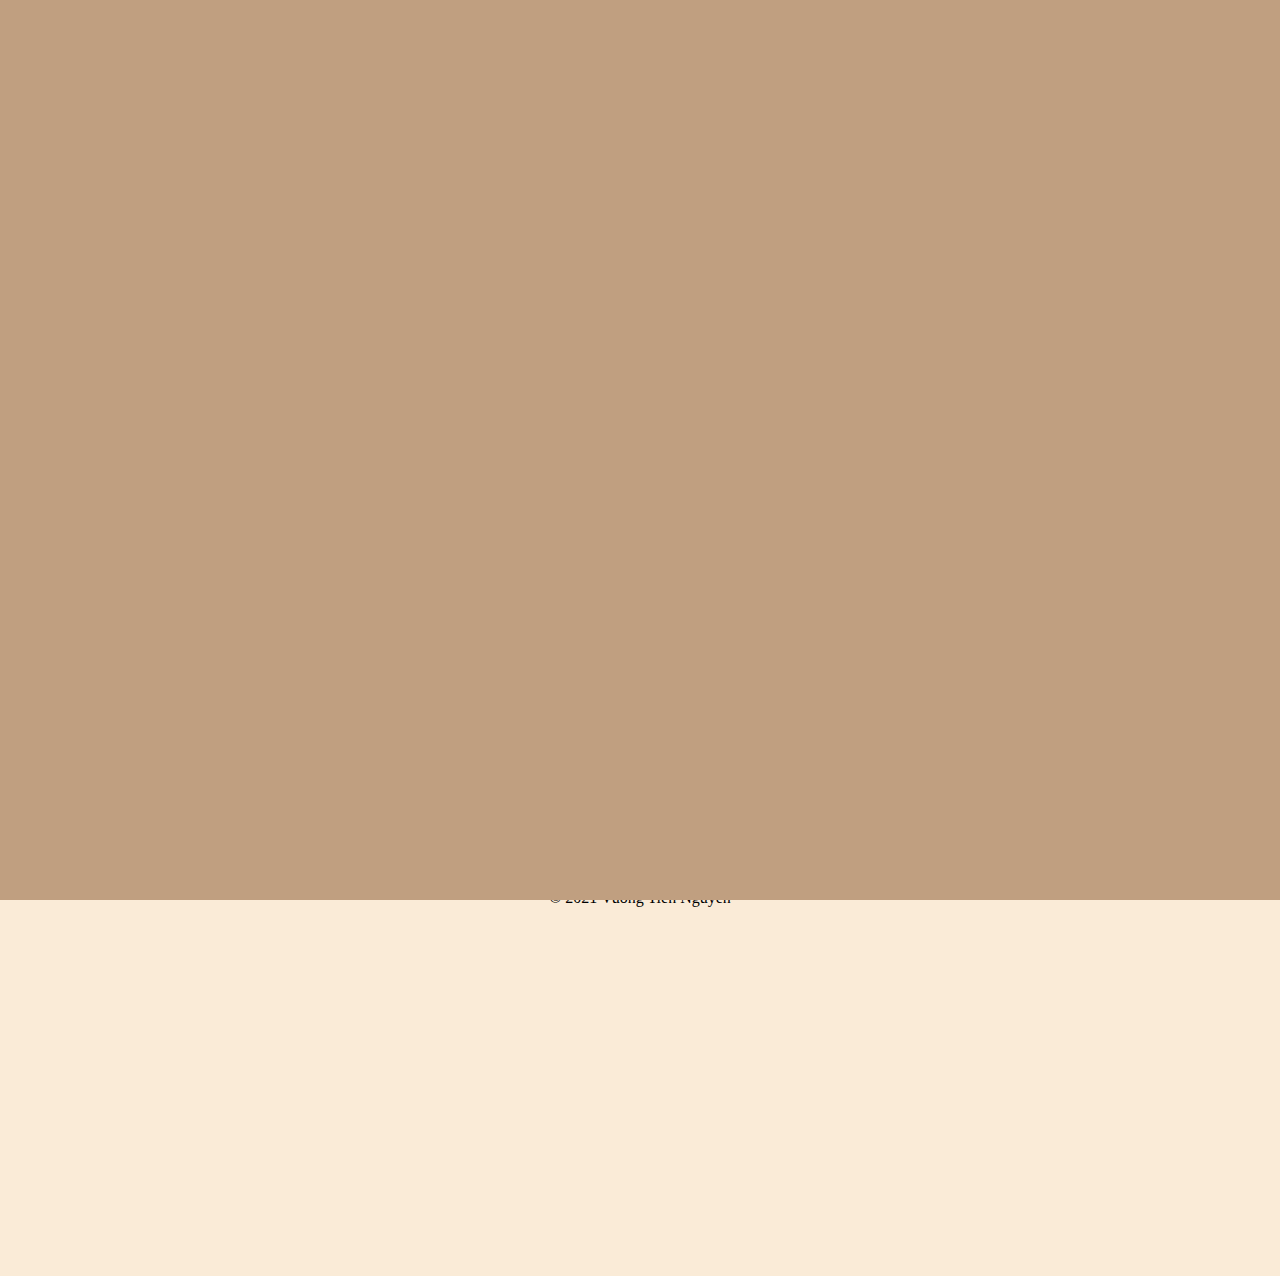
<file: index.html>
<html>
    <head>
        <link rel="stylesheet" type="text/css" href="style4myProfile.css"/>
        <title>Vuong Tien Nguyen</title>
    </head>
        <body>
            <div class="splash">
              <h1 class = "fade-in">Home</h1> 
            </div>


            <div class="header justify">
                <h2>Vuong (Jay) Nguyen</h2>
                <h3>vuongnguyen18@augustana.edu</h3>
                <a href="https://github.com/vuongnguyen18" target="_blank"><img src="github.png" height="50" width="52" alt="The image of github"></a>
                <a href="https://www.linkedin.com/in/vuong-nguyen-3676a7213/" target="_blank"><img src="link.png" height="50" width="52" alt="The image of linkedin"></a>
            </div>

            <nav class="nav">
                <a class="active" href="index.html"> Home</a>
                <a href="project.html"> Project</a>
                <a href="resume.html"> Resume</a>
                <a href="contact.html"> Contact</a>
            </nav>

            <div class= "left justify">
                <img src="background1.png" alt="This is myself"> 
                <svg version="1.1" id="Layer_1" xmlns="http://www.w3.org/2000/svg" xmlns:xlink="http://www.w3.org/1999/xlink" x="0px" y="0px"
	 viewBox="0 0 864 864" style="enable-background:new 0 0 864 864;" xml:space="preserve">
<polyline class="draw" points="95.6,241.9 136.5,337.3 177.4,241.9 177.4,337.3 231.2,337.3 231.2,241.9 263.1,241.9 263.1,337.3 
	263.1,241.9 337.3,241.9 337.3,337.3 263.1,337.3 337.3,337.3 337.3,241.9 360.8,241.9 360.8,337.3 360.8,241.9 412.4,337.3 
	412.4,241.9 448.8,241.9 448.8,337.3 508.6,337.3 508.6,289.6 473,289.6 473.8,317.6 "/>
<line class="draw" x1="448.8" y1="241.9" x2="508.6" y2="241.9"/>
</svg>

                <span>  
                    <p>Welcome to my profile!! </p> 
                    <hr>
                    My name is Vuong Tien Nguyen, I am from Vietnam
                    and I am a student at
                    <a href="https://www.augustana.edu/">Augustana College.</a>
                    I will graduate on May, 2022 with my bachelor 
                    degree and major in Computer Science.
                    I started my interest for computer science at the 
                    beginning of my freshmen year. I began to learn about Javascript
                    and at that time, everything was quite difficult for me since 
                    it was my first time get to actually learned about coding language.
                    However, I always pushing myself to the limit to keep learning and
                    reading the materials which related to Javascript. The more I read 
                    about it, the more I realized that I know nothing (THERE ARE ALWAYS
                    THINGS TO LEARN). During the time at Augustana College, I apply for 
                    internship at <a href=https://www.augustana.edu/academics/core/edge>EDGE</a>
                    Center where I learn graphic design and website coding. And from that, 
                    I know that I want to become a web developer both front and back end.
                </span>
            </div>

            <!--<div class= "under justify">
                <img src="practiceit.PNG" alt="This is autofill image">
                    <span>
                        <p>When I first entered Augustana College, I barely know anything 
                            about computer science and I was very confused. I attended CSC-211 
                            and CSC-212 which introduced me to Javascript and how to code on 
                            Eclipse IDE and the basic things in programming such as 
                            classes, methods, arrays, loops, lists, recursion, sorting and so much more. 
                            I began to practice more using the PracticeIt website. With more problems 
                            that I encounter during the practice, I realized that there is more than one 
                            solution to the problems, and what we learned from the lessons is just the bridge 
                            to connect us to the most optimal solution.</p>
                    </span>
            </div> -->

            <footer class="website-footer"> <!--comment-->
                <p class="footer-left">&copy; 2021 Vuong Tien Nguyen</p>
            </footer>
            <script src="home.js"></script>
        </body>
</html>
</file>
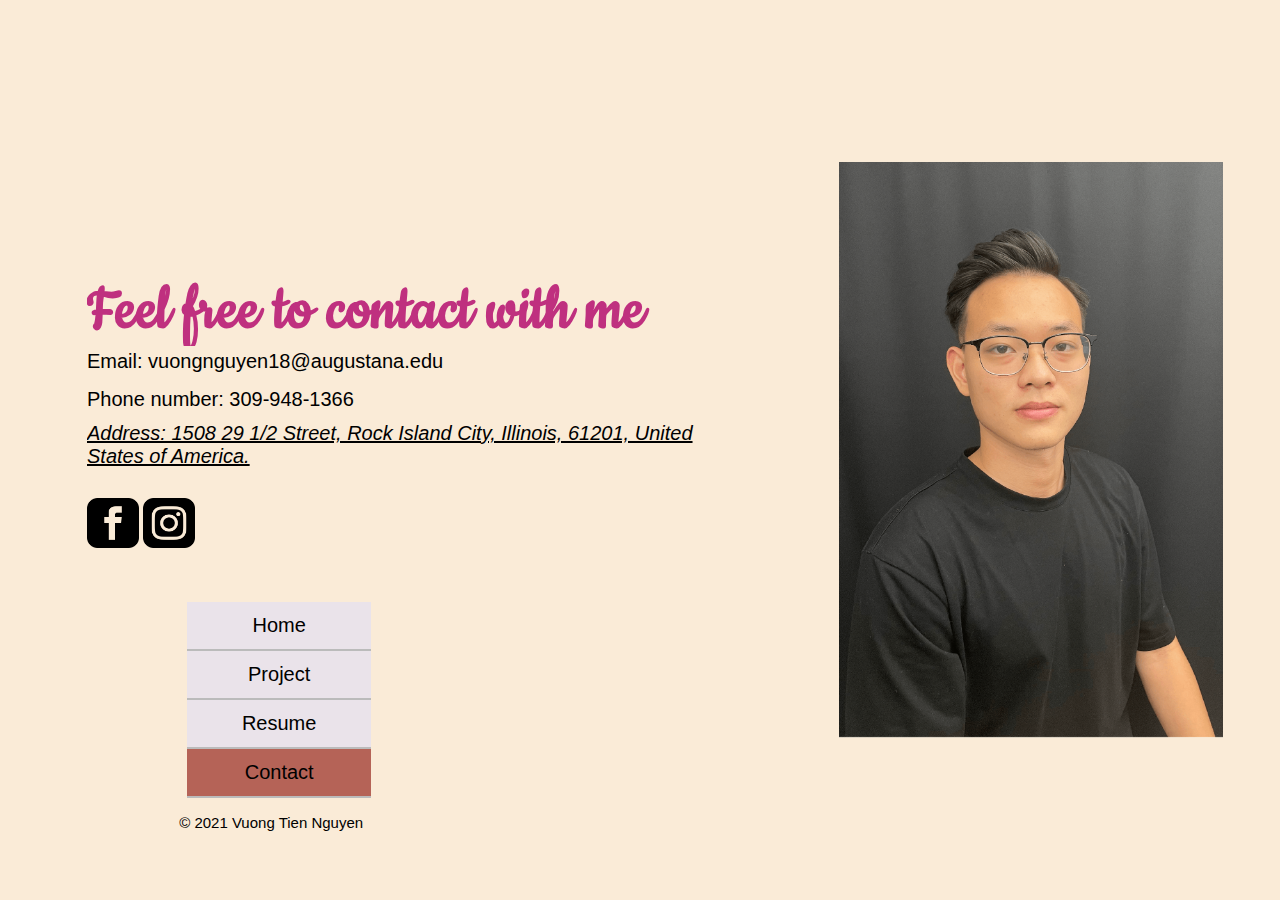
<file: contact.html>
<html>
    <head>
        <link rel="stylesheet" type="text/css" href="contact.css"/>
        <title>My Contact information</title>
    </head>
    <body>
        <div class= 'container'>
            <div class="container_content">
              <div class="container_content_inner">
                <div class="title justify">
                  <h1>Feel free to contact with me through</h1>
                </div>
                <div class="information justify">
                  <p>Email: vuongnguyen18@augustana.edu</p>
                  <br>
                  <p>Phone number: 309-948-1366</p>
                  <br>
                  <Address>Address: 1508 29 1/2 Street, Rock Island City, Illinois, 61201, United States of America.</Address>
                    <div class="icon">
                      <a href="https://www.facebook.com/tieens.vuwong/" target="_blank"><img src="facebook.png" height="50" width="52" alt="The image of facebook"></a>
                      <a href="https://www.instagram.com/t_vuong21/" target="_blank"><img src="instagram.png" height="50" width="52" alt="The image of instagram"></a>
                    </div>

                  <nav class="nav justify">
                    <a href="index.html"> Home</a>
                    <a href="project.html"> Project</a>
                    <a href="resume.html"> Resume</a>
                    <a class="active"  href="contact.html"> Contact</a>
                  </nav>
                </div>
                <footer class="website-footer justify"> <!--comment-->
                  <p class="footer-left">&copy; 2021 Vuong Tien Nguyen</p>
                </footer>
              </div>
            </div>
              <div class="container_outer_img">
                <div class="img-inner">
                    <img src= "background1.png" class="container_img"/>
                </div>
              </div>
          </div>
            <div class="overlay"></div>
    </body>
</html>
</file>
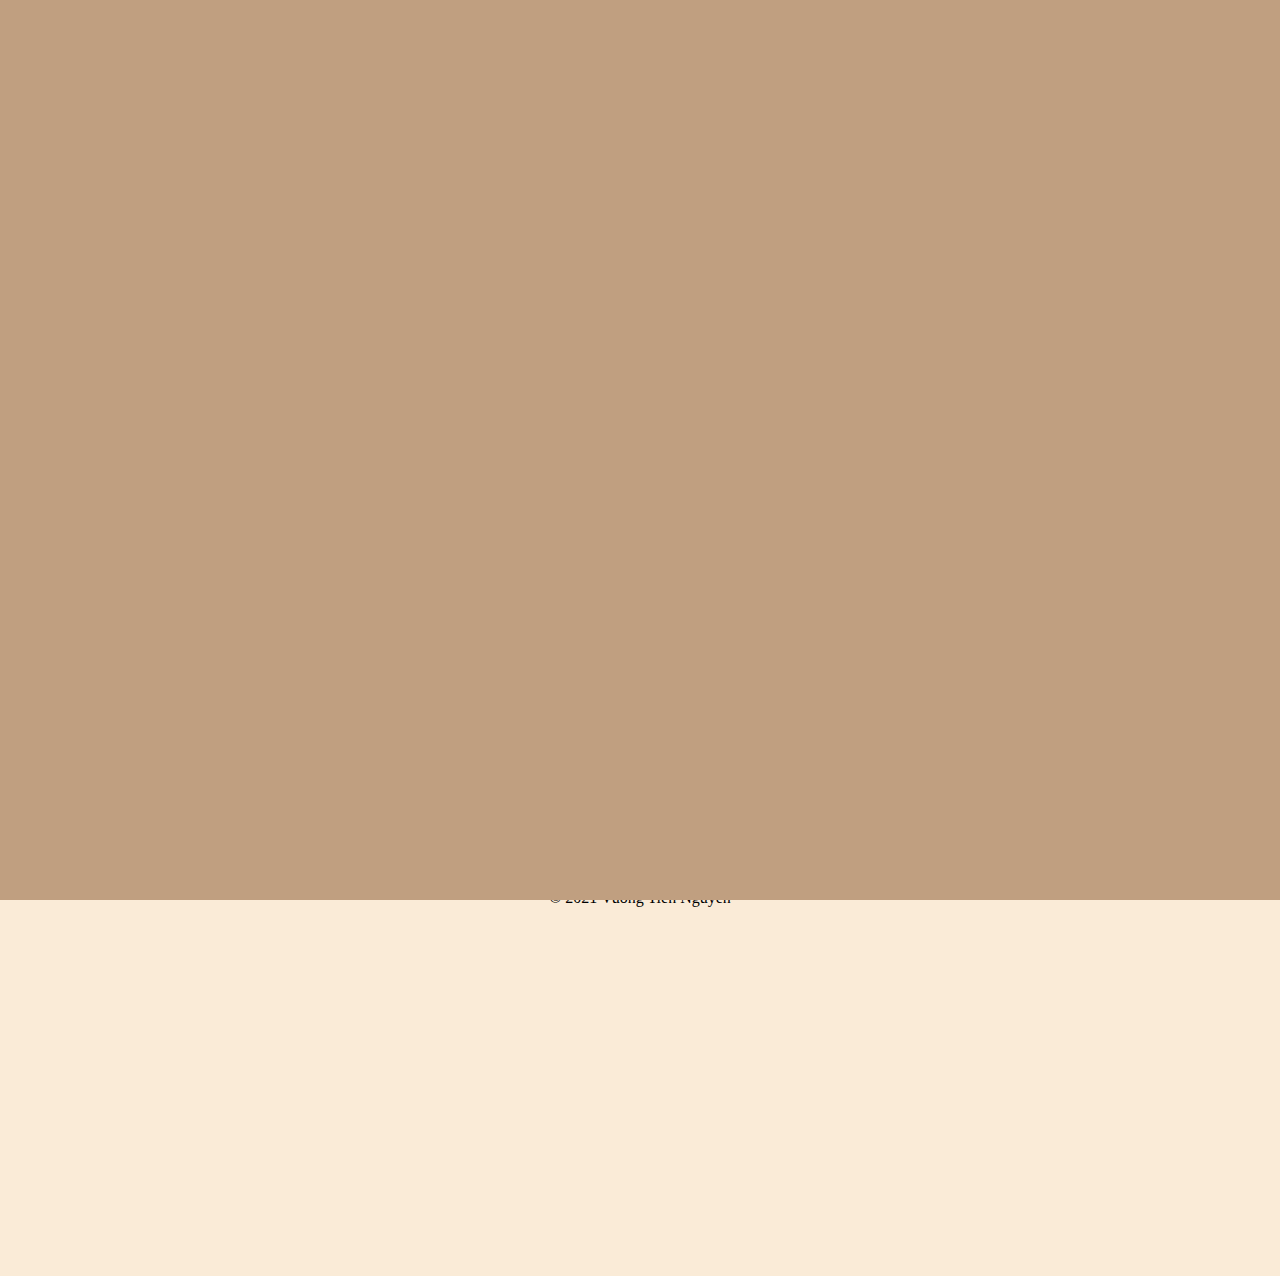
<file: MyProfile.html>
<html>
    <head>
        <link rel="stylesheet" type="text/css" href="style4myProfile.css"/>
        <title>Vuong Tien Nguyen</title>
    </head>
        <body>
            <div class="splash">
              <h1 class = "fade-in">Home</h1> 
            </div>


            <div class="header justify">
                <h2>Vuong (Jay) Nguyen</h2>
                <h3>vuongnguyen18@augustana.edu</h3>
                <a href="https://github.com/vuongnguyen18" target="_blank"><img src="github.png" height="50" width="52" alt="The image of github"></a>
                <a href="https://www.linkedin.com/in/vuong-nguyen-3676a7213/" target="_blank"><img src="link.png" height="50" width="52" alt="The image of linkedin"></a>
            </div>

            <nav class="nav">
                <a class="active" href="MyProfile.html"> Home</a>
                <a href="project.html"> Project</a>
                <a href="Resume.html"> Resume</a>
                <a href="contact.html"> Contact</a>
            </nav>

            <div class= "left justify">
                <img src="background1.png" alt="This is myself"> 
                <svg version="1.1" id="Layer_1" xmlns="http://www.w3.org/2000/svg" xmlns:xlink="http://www.w3.org/1999/xlink" x="0px" y="0px"
	 viewBox="0 0 864 864" style="enable-background:new 0 0 864 864;" xml:space="preserve">
<polyline class="draw" points="95.6,241.9 136.5,337.3 177.4,241.9 177.4,337.3 231.2,337.3 231.2,241.9 263.1,241.9 263.1,337.3 
	263.1,241.9 337.3,241.9 337.3,337.3 263.1,337.3 337.3,337.3 337.3,241.9 360.8,241.9 360.8,337.3 360.8,241.9 412.4,337.3 
	412.4,241.9 448.8,241.9 448.8,337.3 508.6,337.3 508.6,289.6 473,289.6 473.8,317.6 "/>
<line class="draw" x1="448.8" y1="241.9" x2="508.6" y2="241.9"/>
</svg>

                <span>  
                    <p>Welcome to my profile!! </p> 
                    <hr>
                    My name is Vuong Tien Nguyen, I am from Vietnam
                    and I am a student at
                    <a href="https://www.augustana.edu/">Augustana College.</a>
                    I will graduate on May, 2022 with my bachelor 
                    degree and major in Computer Science.
                    I started my interest for computer science at the 
                    beginning of my freshmen year. I began to learn about Javascript
                    and at that time, everything was quite difficult for me since 
                    it was my first time get to actually learned about coding language.
                    However, I always pushing myself to the limit to keep learning and
                    reading the materials which related to Javascript. The more I read 
                    about it, the more I realized that I know nothing (THERE ARE ALWAYS
                    THINGS TO LEARN). During the time at Augustana College, I apply for 
                    internship at <a href=https://www.augustana.edu/academics/core/edge>EDGE</a>
                    Center where I learn graphic design and website coding. And from that, 
                    I know that I want to become a web developer both front and back end.
                </span>
            </div>

            <!--<div class= "under justify">
                <img src="practiceit.PNG" alt="This is autofill image">
                    <span>
                        <p>When I first entered Augustana College, I barely know anything 
                            about computer science and I was very confused. I attended CSC-211 
                            and CSC-212 which introduced me to Javascript and how to code on 
                            Eclipse IDE and the basic things in programming such as 
                            classes, methods, arrays, loops, lists, recursion, sorting and so much more. 
                            I began to practice more using the PracticeIt website. With more problems 
                            that I encounter during the practice, I realized that there is more than one 
                            solution to the problems, and what we learned from the lessons is just the bridge 
                            to connect us to the most optimal solution.</p>
                    </span>
            </div> -->

            <footer class="website-footer"> <!--comment-->
                <p class="footer-left">&copy; 2021 Vuong Tien Nguyen</p>
            </footer>
            <script src="home.js"></script>
        </body>
</html>
</file>
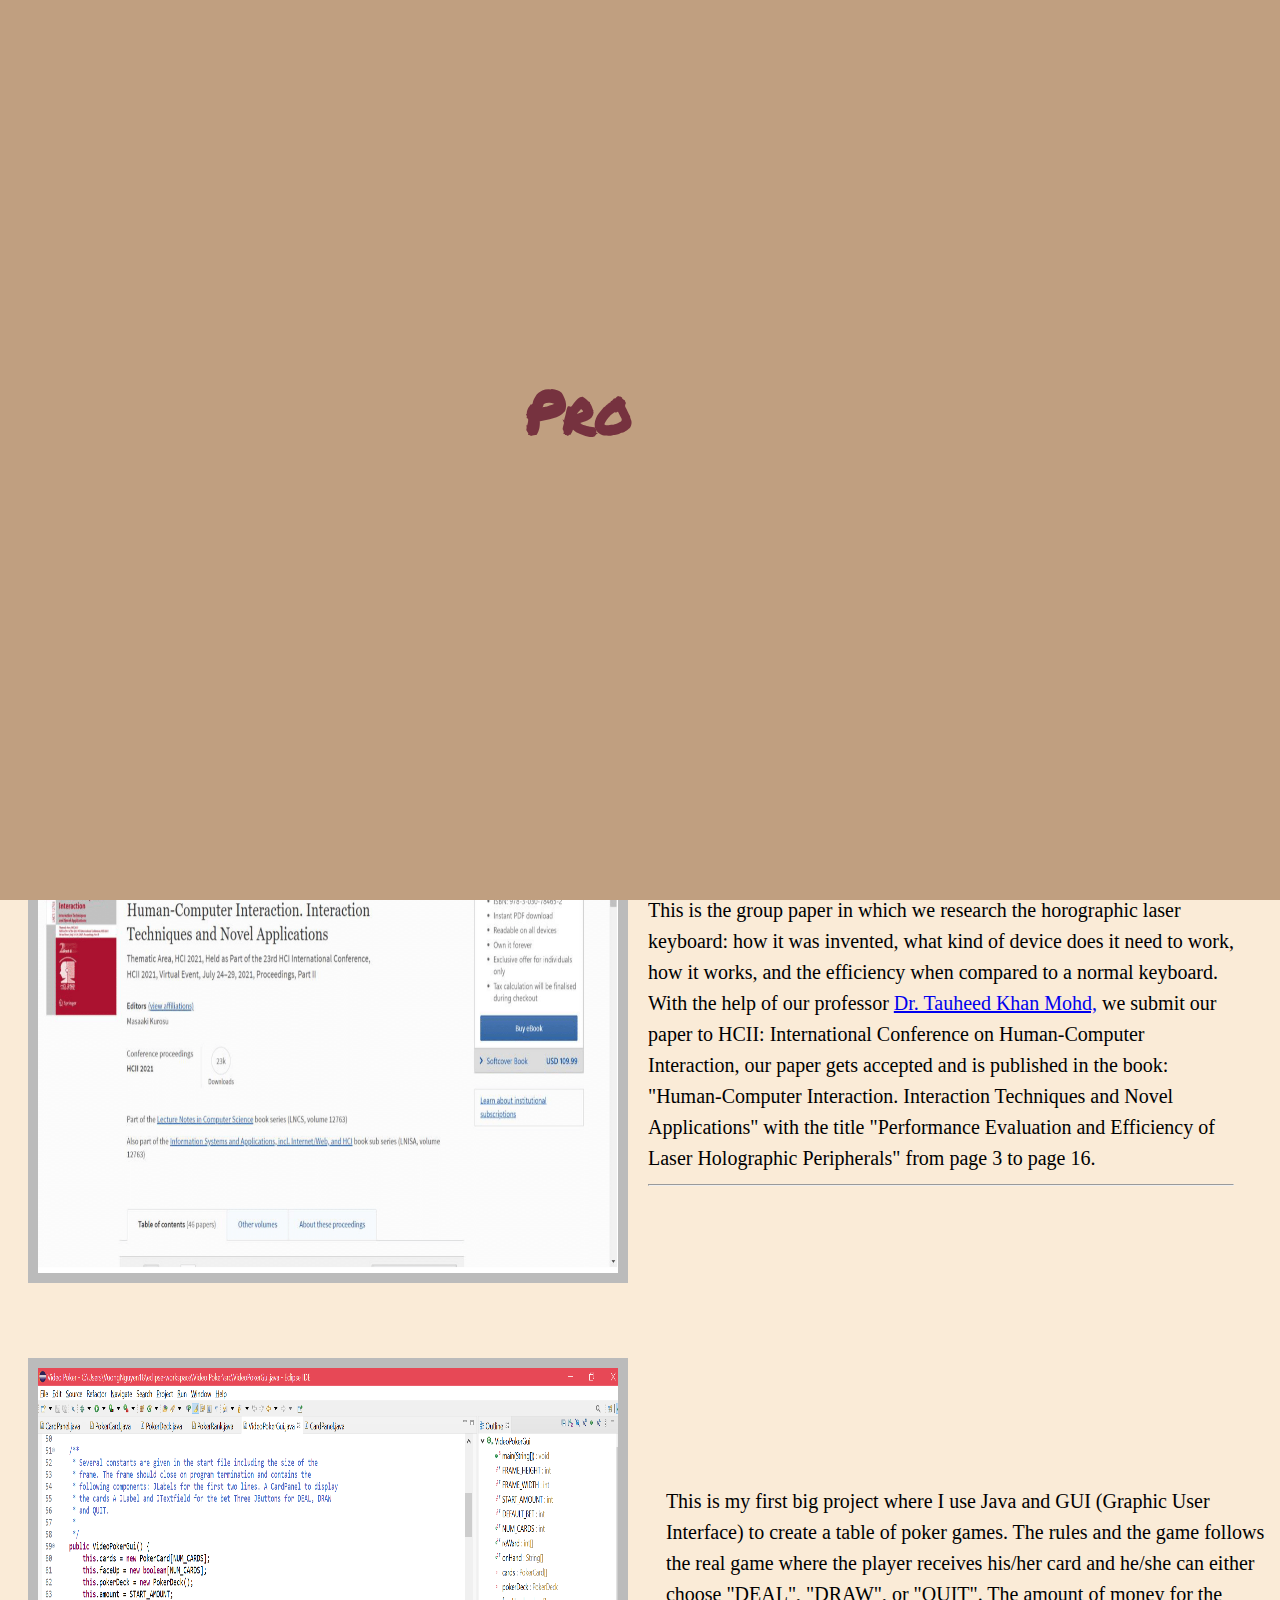
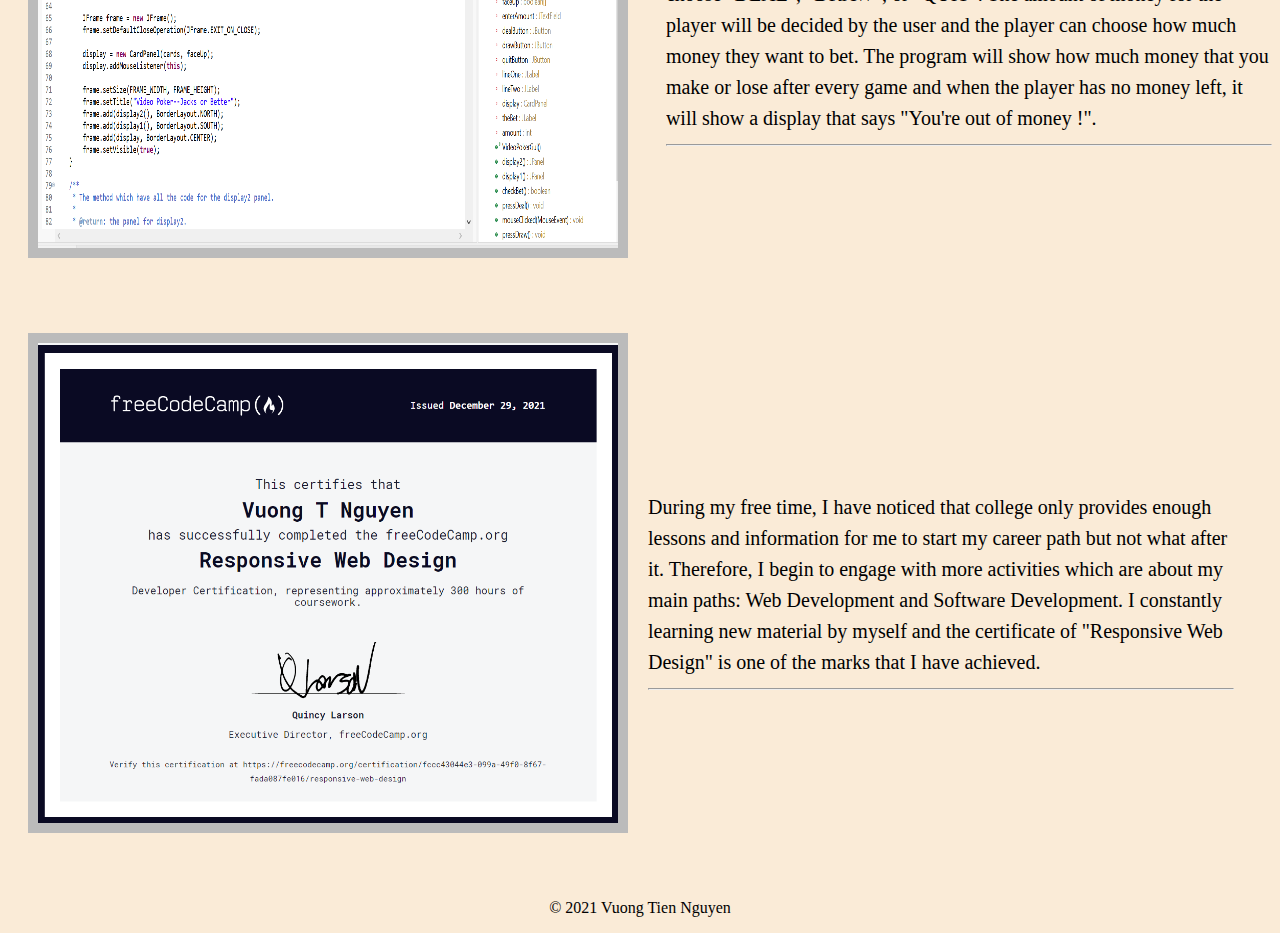
<file: project.html>
<html>
    <head>
        <title>Project by me</title>
        <link rel="stylesheet" type="text/css" href="project.css">
    </head>
    <body>
        <h1>PROJECTS</h1>
        <div class="intro">
            <h2 class="intro-header">
                <span class="half">Pro</span><span class="half">ject</span>
            </h2>
        </div> 


        <nav class="nav">
            <a href="index.html"> Home</a>
            <a class="active" href="project.html"> Project</a>
            <a href="resume.html"> Resume</a>
            <a href="contact.html"> Contact</a>
        </nav>

        <div class="topLeft justify">
            <img src="game.png" alt="topLeftImage">
            <span> This is the group project called "Smart-Car" where we use Java and JavaFX to create 
                a game in which the player will control the blue car and be chased by 
                an enemy car, the target of the game is to get a high score.
                You will control your car by using "W" to go forward, "A" to go left,
                "D" to go right, "S" to go backward. Every time you hit the left side 
                and right side of the sidewalk, you will be lost 20 health, if you hit 
                a car on the road then you will lose 10 health. The pattern of the enemy
                car will be random, if the enemy car hits you, you will not be able to 
                control your car. The health box will appear randomly on the road and 
                it will increase your health by 20.
                <hr>
            </span>
        </div>

        <div class="middle justify">
            <img src="bookpage.png" alt="middleImage">
            <span> This is the group paper in which we research the horographic laser 
                keyboard: how it was invented, what kind of device does it need to work, 
                how it works, and the efficiency when compared to a normal keyboard. 
                With the help of our professor  
                <a href="https://www.augustana.edu/academics/faculty-directory/tauheed-khan-mohd">Dr. Tauheed Khan Mohd,</a>
                we submit our paper to HCII: International Conference on Human-Computer Interaction, our paper
                gets accepted and is published in the book: "Human-Computer Interaction. Interaction Techniques and Novel Applications" 
                with the title "Performance Evaluation and Efficiency of Laser Holographic Peripherals" from page 3 to page 16.
                <hr>
            </span>
        </div>

        <div class="bottomLeft justify">
            <img src="poker.PNG" alt="bottomLeftImage">
            <span> This is my first big project where I use Java and GUI (Graphic User Interface) to create a table of poker games. 
                The rules and the game follows the real game where the player receives his/her card and he/she can either choose 
                "DEAL", "DRAW", or "QUIT". The amount of money for the player will be decided by the user and the player can choose 
                how much money they want to bet. The program will show how much money that you make or lose after every game and 
                when the player has no money left, it will show a display that says "You're out of money !".
                <hr>
            </span>
        </div>

        <div class="bottom justify">
            <img src="webdesign.png" alt="bottomLeftImage"> <!--if you want to put the image to the right then put this line after span-->
            <span>During my free time, I have noticed that college only 
                provides enough lessons and information for me to 
                start my career path but not what after it. Therefore, I
                begin to engage with more activities which are about my 
                main paths: Web Development and Software Development. I 
                constantly learning new material by myself and the certificate 
                of "Responsive Web Design" is one of the marks that I have achieved.
                <hr>
            </span>
        </div>

        <footer class="website-footer"> <!--comment-->
            <p class="footer-left">&copy; 2021 Vuong Tien Nguyen</p>
        </footer>              
        <script src="project.js"></script>
    </body>
</html>
</file>
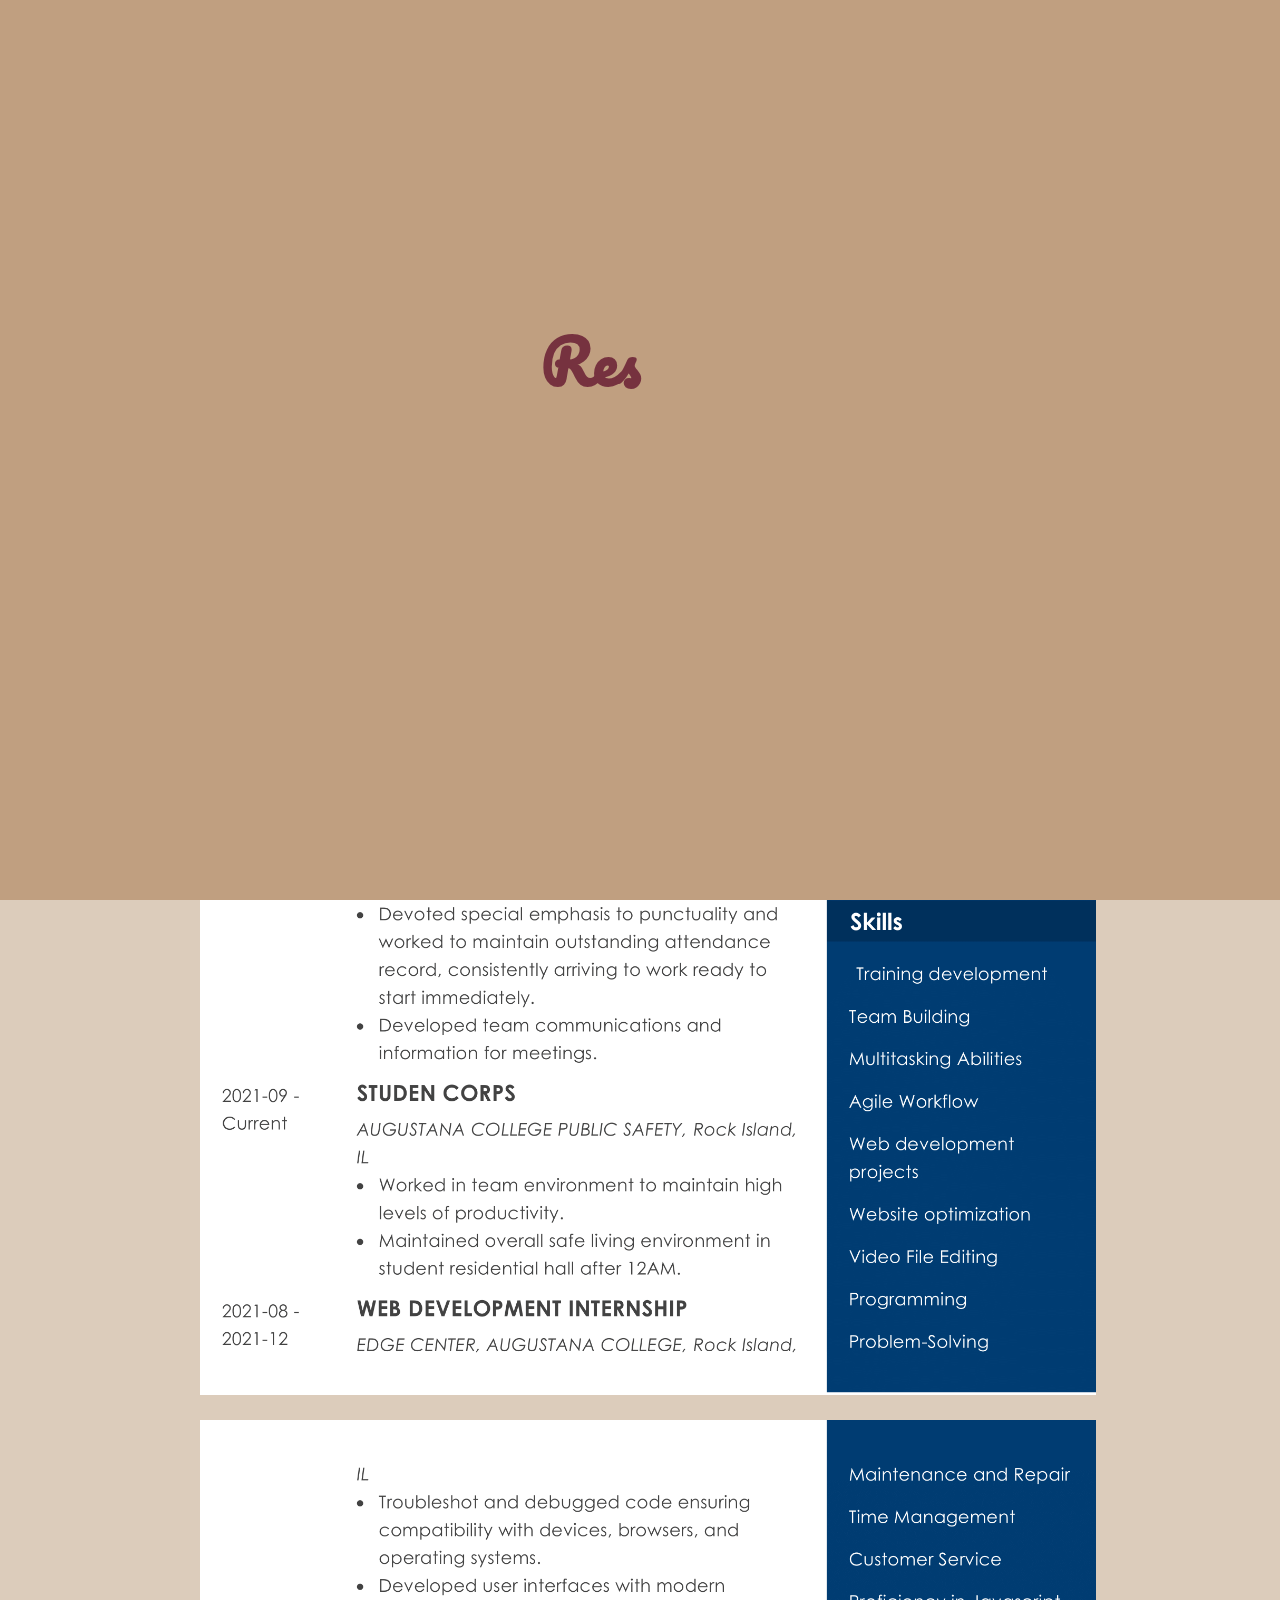
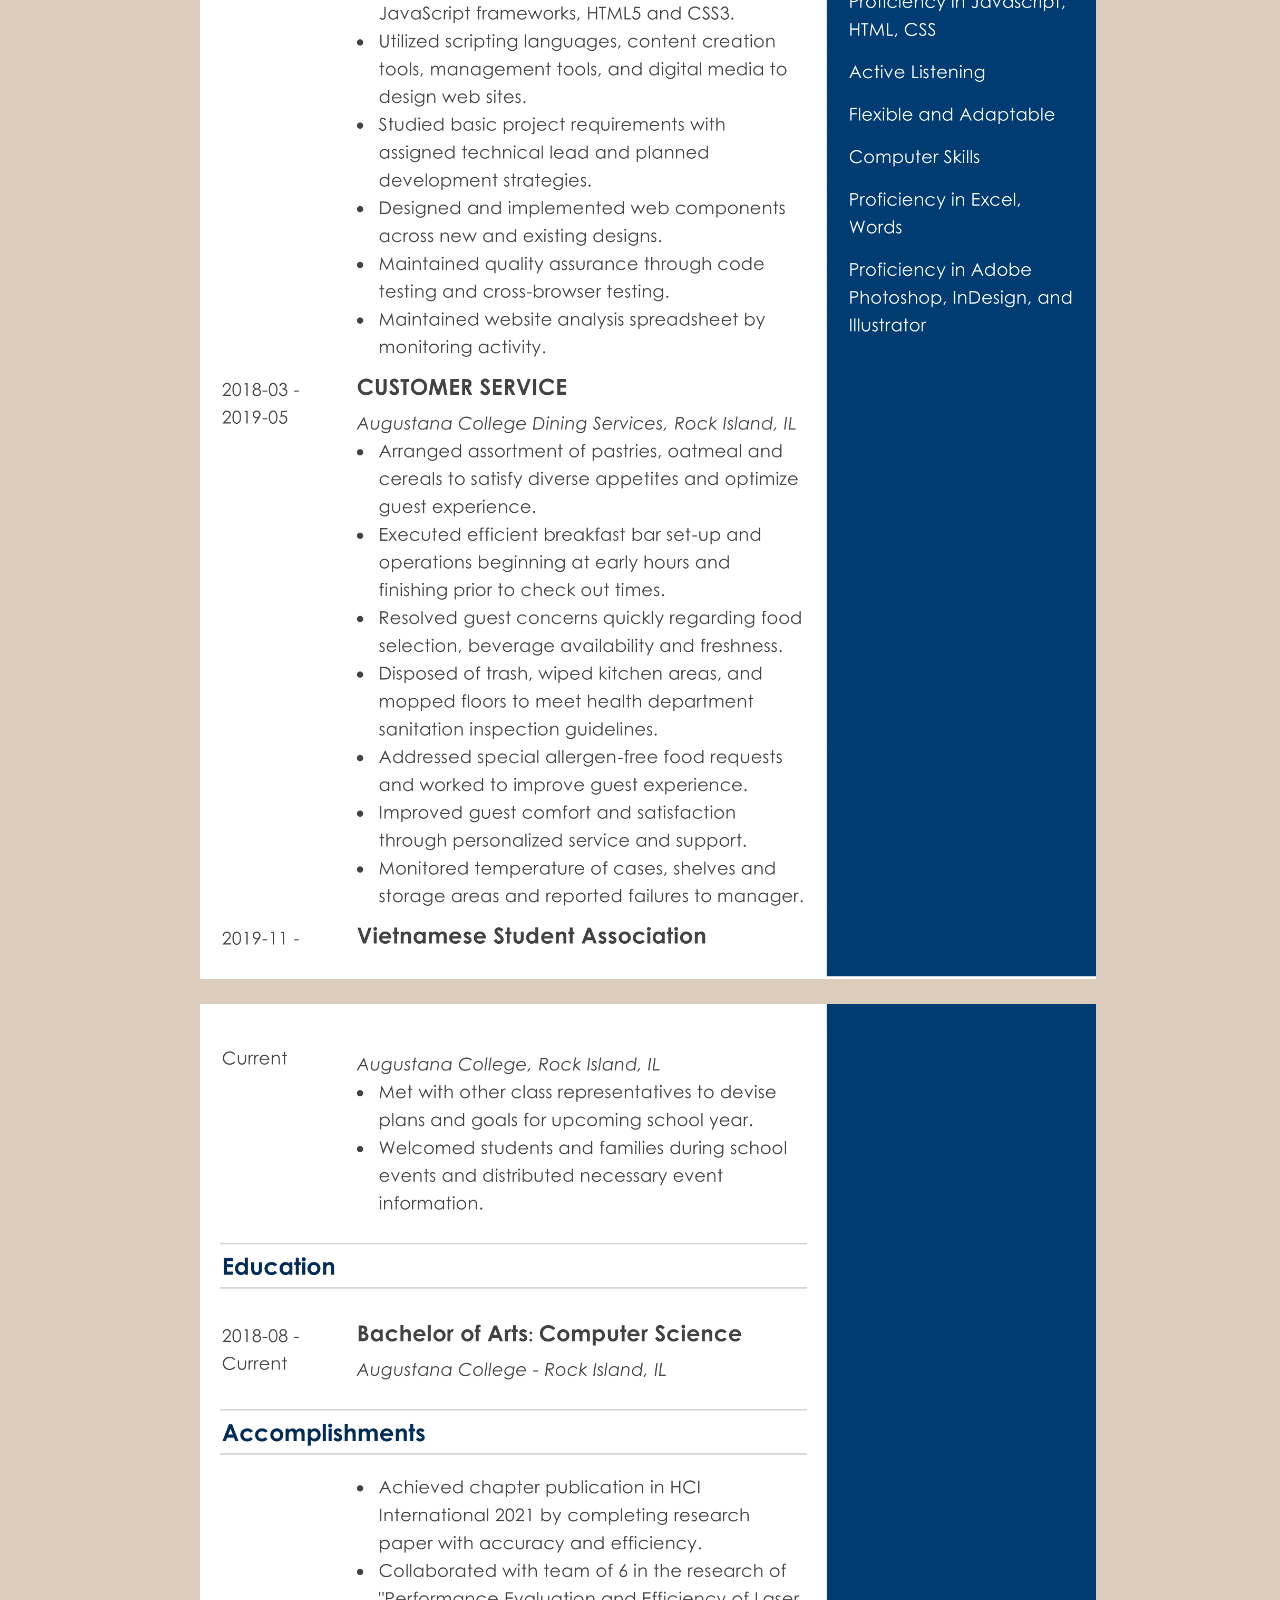
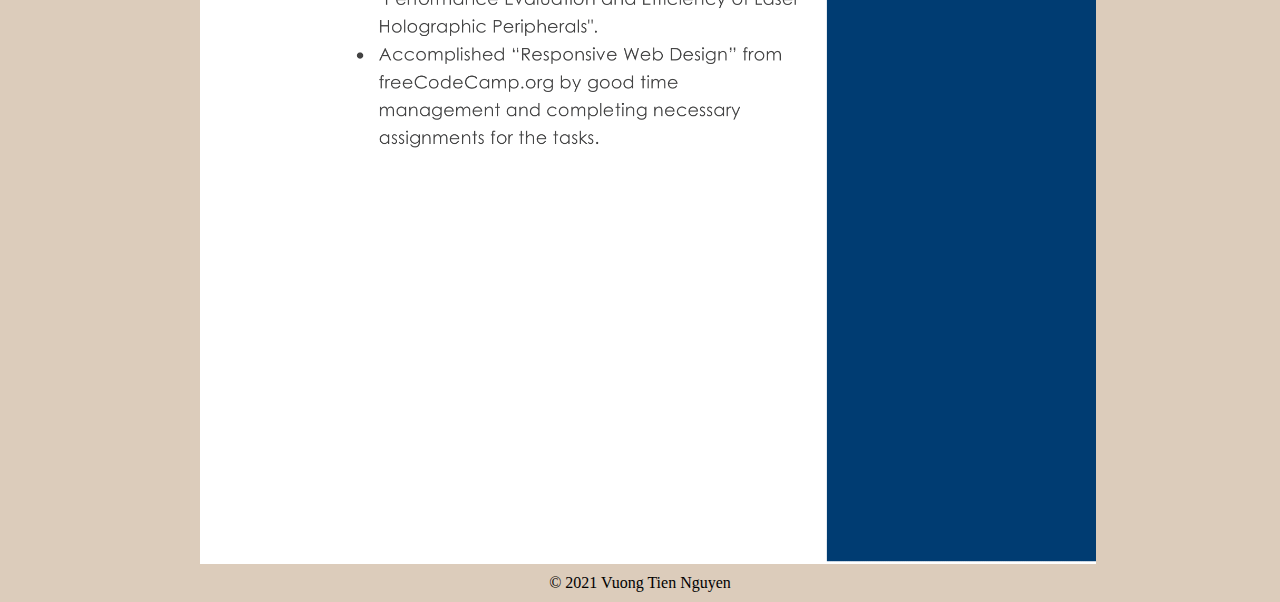
<file: resume.html>
<html>
    <head>
        <link rel="stylesheet" type="text/css" href="resume.css"/>
        <title>My Resume</title>
    </head>
        <body>
            <h1>My Resume</h1>
            <div class="intro">
                <h2 class="intro-header">
                    <span class="half">Res</span><span class="half">ume</span>
                </h2>
            </div> 

            <nav class="nav">
                <a href="index.html"> Home</a>
                <a href="project.html"> Project</a>
                <a class="active" href="resume.html"> Resume</a>
                <a href="contact.html"> Contact</a>
            </nav> 
              
            <div class="resumepage justify">
                <img src="resume1.png" alt="resume page 1">
                <img src="resume2.png" alt="resume page 2">
                <img src="resume3.png" alt="resume page 3">
            </div>

            <footer class="website-footer"> <!--comment-->
                <p class="footer-left">&copy; 2021 Vuong Tien Nguyen</p>
            </footer>

            <script src="resume.js"></script>
              
        </body>
</html>
</file>
<file: style4myProfile.css>
* {
    /*margin: 0;*/
    padding: 0;
    -webkit-box-sizing: border-box;
    box-sizing: border-box;
  }

.justify {
    max-width: 1600px;
    margin-right: auto;
    margin-left: auto;
}

@font-face {
    src: url(Pacifico-Regular.ttf);
    font-family: pac;
}


h1 {
    font-family: pac;
    font-size: 60px;
}


svg {
    width: 500px;
    height: 800px;
    position: absolute;
    transform: translate(0%,50%); /*The running animation and its position*/
}

svg .draw {
    stroke: #000;
    stroke-width: 4px;
    fill: transparent;
    stroke-dasharray: 2000;
    stroke-dashoffset: 2000;
    animation: animate 5s forwards infinite;
}

@keyframes animate {
    to {
        stroke-dashoffset: 0;
    }
}

.splash {
    position: fixed;
    top:0;
    left: 0;
    width: 100%;
    height: 100vh;
    background: #c09f80; /* Color of the background when you start open */
    z-index: 200;
    color: #76323f;
    text-align: center;
    line-height: 90vh;
}
 
/*This is responsible for the Home page to appear happens*/
.splash.display-none {
    position: flex;
    opacity: 0;
    top:0;
    left: 0;
    width: 100%;
    height: 100%;
    background: black;
    z-index: -10;
    text-align: center;
    line-height: 90vh;
    transition: all 0.5s;
}

@keyframes fadeIn {
    to {
        opacity: 1;
    }
}

/*How long the heading appear*/
.fade-in {
    opacity: 0;
    animation: fadeIn 1s ease-in forwards;
}


body {
    background-color:antiquewhite;
    overflow-x: hidden;
}

h2 {
    animation-duration: 3s;
    animation-name: slidein;
    text-decoration: underline;
  }
  
  @keyframes slidein {
    from {
      margin-left: 100%;
      width: 300%;
    }
  
    to {
      margin-left: 0%;
      width: 100%;
    }
  }

  h3 {
    animation-duration: 5s;
    animation-name: slidein;
  }
  
  @keyframes slidein {
    from {
      margin-left: 100%;
      width: 300%;
    }
  
    to {
      margin-left: 0%;
      width: 100%;
    }
  }


.header {
    background-color: antiquewhite;
    display:block;
    text-align: center;
    max-width: 1920px;
    /*margin: 1%;*/
    margin-top: 1%;
    margin-bottom: 1%;
} 


/* Navigation bar*/
.nav {
    width: 100%;
    background-color: #eae3ea;
    overflow: auto;
}

.nav a {
    float: left;
    padding: 12px;
    color: black;
    text-decoration: none;
    font-size: 20px;
    width: 25%; /*Need to change the size of each section in the navigation bar*/
    text-align: center;
    border-right: 2px solid #bbb;
}
nav a:hover {
    background-color: #b4dbc0; /*Show the color of the tab that your mouse is pointing*/
}
.active {
    background-color: #b56357; /*Show the color of the current page in the navigation bar*/
}

.left {
    display: flex;
    align-items: center;
}
.left img {
    max-width: 100%;
    height: 500px;
    float: left;
    border: solid 10px #bbb;
    margin-top: 25px;
    margin-left: 20px;
    vertical-align: middle;
}


.left p {
    font-size: 30px;
    font-family:serif;
}

.left span {
    margin-left: 3%;
    overflow: hidden;
    float: right;
    font-size: 20px;
    font-family: Georgia, 'Times New Roman', Times, serif, "Bubble Sans", Arial, Helvetica, sans-serif;
    line-height: 31px;
} 

.under {
    display: flex;
    align-items: center;
}

.under img {
    max-width: 100%;
    height: 500px;
    float: left;
    border: solid 10px #bbb;
    margin-top: 110px;
    margin-left: 20px;
    vertical-align: middle;
}

.under span {
    margin-left: 3%;
    overflow: hidden;
    float: right;
    font-size: 20px;
    font-family: Georgia, 'Times New Roman', Times, serif, "Bubble Sans", Arial, Helvetica, sans-serif;
    line-height: 31px;
} 


.footer-left {
    margin-top: 150px;
    text-align: center;
}






@media only screen and (max-width:720px) {
    #nav {
        display: grid;
        grid-template-columns: 1fr 1fr;
    }
    .header {
        grid-template-columns: 1fr;
        text-align: center;
    }
}
</file>
<file: contact.css>
* {
    margin: 0;
    padding: 0;
    -webkit-box-sizing: border-box;
    box-sizing: border-box;
  }

  @font-face {
    src: url(Cookie-Regular.ttf);
    font-family: coo;
}

.justify {
  max-width: 1600px;
  margin-right: auto;
  margin-left: auto;
}

body {
  background-color: antiquewhite;
}

  .overlay {
    position: absolute;
    top: 0;
    left: 0;
    right: 0;
    bottom: 0;
    height: 100%;
    z-index: -10;
    background-color: #BF307F;
  }
  
  .container {
    display: flex;
    height: 100%;
    justify-content: space-around;
    align-items: center;
    color: black;
    animation: expand .8s ease forwards;
    background-color: antiquewhite;
    position: relative;
    font-family: -apple-system, BlinkMacSystemFont, 'Segoe UI', Roboto, Oxygen, Ubuntu, Cantarell, 'Open Sans', 'Helvetica Neue', sans-serif;
    transition: all .8s ease;
  }
  
  .container_content {
   width: 60%;
  }
  
  .container_content_inner {
    width: 80%;
    margin-left: 80px;
  }
  
  .container_outer_img {
    margin: 50px;
    width: 30%;  /*The size of the image */
    overflow: hidden;
  }   
      
  .container_img {
    width: 100%;
    animation: slideIn 1.5s ease-in-out forwards;
  }
  
  .information {
    height: auto;
    overflow: hidden;
    padding-bottom: 10px;
  }
  
  p{
    line-height: 10px;
    margin-top: 10px;
    font-size: 20px;
  }
  
  
  .title {
    overflow: hidden;
    height: auto;
  }
  
  h1 {
      font-size: 70px;
      color: #BF307F;
      margin-top: 100px;
      margin-bottom: 20px;
      font-family: coo;
      transform: translateY(100px);
      animation: slideUp .8s ease forwards .5s;
  }
  
  address {
    font-size: 20px;
    text-decoration: underline;
  }
  
  @keyframes slideIn {
    0% {
      transform: translateX(500px) scale(.2);
    }
    100% {
      transform: translateX(0px) scale(1);
    }
  }
  
  @keyframes slideUp {
    0% {
      transform: translateY(300px);
    }
    100% {
      transform: translateY(0px);
    }
  }
  
  @keyframes expand {
    0% {
      transform: translateX(1400px);
    }
    100% {
      transform: translateX(0px);
    }
  }

  .icon {
    margin-top: 30px;
    margin-right: 10px;
  }

  /* Navigation bar*/
.nav {
    margin-top: 50px;
    margin-left: 100px;
    width: 30%;
    background-color: #eae3ea;
    overflow: auto;
}

.nav a {
    display: block;
    padding: 12px;
    color: black;
    text-decoration: none;
    font-size: 20px;
    text-align: center;
    border-bottom: 2px solid #bbb;
}
nav a:hover {
    background-color: #b4dbc0; /*Show the color of the tab that your mouse is pointing*/
}
.active {
    background-color: #b56357; /*Show the color of the current page */
}

.website-footer {
  text-align: left;
}

.footer-left {
  font-size: 15px;
  margin-left: 15%;
}
</file>
<file: project.css>
*{
    /*margin: 0;*/
    padding: 0;
    -webkit-box-sizing: border-box;
    box-sizing: border-box;
}

.justify {
    max-width: 1600px;
    margin-right: auto;
    margin-left: auto;
}

body {
    background-color: antiquewhite;
    animation-duration: 10s;
    animation-name: slidein;
    overflow-x: hidden;
} 
 @keyframes slidein {
  from {
    margin-left: 100%;
    width: 300%;
  }

  to {
    margin-left: 0%;
    width: 100%;
  }
}



@font-face {
    src: url(PermanentMarker-Regular.ttf);
    font-family: per;
}

h1 {
    text-align: center;
    font-size: 60px;
    font-family: per;
    color: #A7754D;
    text-decoration: underline;
}


.intro {
    position:fixed;
    background: #C09F80;
    z-index: 0;
    top: 0; /* This is for not having the backgound color to exist*/
    left: 0;  /* This is for not having the backgound color to exist*/
    width: 100%;
    height: 100vh;
    transition: 2s;
}

.intro-header {
    position: absolute;
    top: 40%;
    left: 50%;
    transform: translate(-50%,-50%);
    color: #76323f;
    font-size: 60px; /*The size of the word project */
    font-family: per;
}

.half {
    position: relative;
    display: inline-block;
    bottom: -20px;
    opacity: 0;
}

.half.active {
    bottom: 0;
    opacity: 1;
    transition: ease-in-out 0.5s;
}

.half.fade {
    bottom: 150px;
    opacity: 0;
    transition: ease-in-out 0.5s;
}

/* Navigation bar*/
.nav {
    width: 100%;
    background-color:  #eae3ea;
    overflow: auto;
}
.nav a {
    float: left;
    padding: 12px;
    color: black;
    text-decoration: none;
    font-size: 20px;
    width: 25%; /*Need to change the size of each section in the navigation bar*/
    text-align: center;
    border-right: 2px solid #bbb;
}
nav a:hover {
    background-color: #b4dbc0; /*Show the color of the tab that your mouse is pointing*/
}
.nav .active {
    background-color: #b56357; /*Show the color of the current page */
}


/*The image and paragraph on the top*/
.topLeft {
    display: flex;
    align-items: center;
}

.topLeft img {
    width: 600px;
    height: 500px;
    float: left;
    border: solid 10px #bbb;
    margin-top: 25px;
    margin-left: 20px;
    vertical-align: middle;
    margin-bottom: 50px;
}


.topLeft span {
    margin-left: 3%;
    overflow: hidden;
    font-size: 20px;
    font-family: Georgia, 'Times New Roman', Times, serif, "Bubble Sans", Arial, Helvetica, sans-serif;
    line-height: 31px;
}


/*The image and paragraph on the middle*/
.middle {
    display: flex;
    align-items: center;
}

.middle img {
    width: 600px;
    height: 500px;
    float: left;
    border: solid 10px #bbb;
    margin-top: 25px;
    margin-left: 20px;
    vertical-align: middle;
    margin-bottom: 50px;
}

.middle span {
    float: right;
    margin-right: 3%;
    margin-left: 20px;
    overflow: hidden;
    font-size: 20px;
    font-family: Georgia, 'Times New Roman', Times, serif, "Bubble Sans", Arial, Helvetica, sans-serif;
    line-height: 31px;
}

/*The image and paragraph at the bottom of the page*/
.bottomLeft {
    display: flex;
    align-items: center;
}

.bottomLeft img {
    width: 600px;
    height: 500px;
    float: left;
    border: solid 10px #bbb;
    margin-top: 25px;
    margin-left: 20px;
    vertical-align: middle;
    margin-bottom: 50px;
}


.bottomLeft span {
    margin-left: 3%;
    overflow: hidden;
    font-size: 20px;
    font-family: Georgia, 'Times New Roman', Times, serif, "Bubble Sans", Arial, Helvetica, sans-serif;
    line-height: 31px;
}

.bottom {
    display: flex;
    align-items: center;
}

.bottom img {
    width: 600px;
    height: 500px;
    float: left;
    border: solid 10px #bbb;
    margin-top: 25px;
    margin-left: 20px;
    vertical-align: middle;
    margin-bottom: 50px;
}

.bottom span {
    margin-right: 3%;
    margin-left: 20px;
    overflow: hidden;
    font-size: 20px;
    font-family: Georgia, 'Times New Roman', Times, serif, "Bubble Sans", Arial, Helvetica, sans-serif;
    line-height: 31px;
}

.website-footer {
    text-align: center;
}
</file>
<file: resume.css>
*{
    margin: 0;
    padding: 0;
    -webkit-box-sizing: border-box;
    box-sizing: border-box;
}

.justify {
    max-width: 1600px;
    margin-right: auto;
    margin-left: auto;
}


.intro {
    position:fixed;
    background: #C09F80;
    z-index: 0;
    top: 0; /* This is for not having the backgound color to exist*/
    left: 0;  /* This is for not having the backgound color to exist*/
    width: 100%;
    height: 100vh;
    transition: 2s;
}

.intro-header {
    position: absolute;
    top: 40%;
    left: 50%;
    transform: translate(-50%,-50%);
    color: #76323f;
    font-size: 60px; /*The size of the word project */
    font-family: per;
}

.half {
    position: relative;
    display: inline-block;
    bottom: -20px;
    opacity: 0;
    font-family: pac;
}

.half.active {
    bottom: 0;
    opacity: 1;
    transition: ease-in-out 0.5s;
}

.half.fade {
    bottom: 150px;
    opacity: 0;
    transition: ease-in-out 0.5s;
}

body {
    background-color: #dcccbb;
    overflow-x: hidden;
}

@font-face {
    src: url(Pacifico-Regular.ttf);
    font-family: pac;
}

h1 {
    text-align: center;
    font-size: 70px;
    animation-duration: 10s;
    animation-name: slidein;
    font-family: pac;
    margin: 20 20 ; /* bottom-top */
    color: #2C3D55;
    text-decoration: underline;
  }
  
  @keyframes slidein {
    from {
      margin-left: 100%;
      width: 300%;
    }
  
    75% {
      font-size: 300%;
      margin-left: 25%;
      width: 150%;
    }
  
    to {
      margin-left: 0%;
      width: 100%;
    }
  }
  
/* Navigation bar*/
.nav {
    width: 100%;
    background-color:  #eae3ea;
    overflow: auto;
}
.nav a {
    float: left;
    padding: 12px;
    color: black;
    text-decoration: none;
    font-size: 20px;
    width: 25%; /*Need to change the size of each section in the navigation bar*/
    text-align: center;
    border-right: 2px solid #bbb;
}


nav a:hover {
    background-color: #b4dbc0; /*Show the color of the tab that your mouse is pointing*/
}
.nav .active {
    background-color: #b56357; /*Show the color of the current page */
}

.resumepage img{
    max-width: 70%;
    height: auto;
    margin-top: 25px;
    margin-left: 200px;
}

.website-footer {
    text-align: center;
    margin-top: 10px;
    margin-bottom: 10px;
}
</file>
